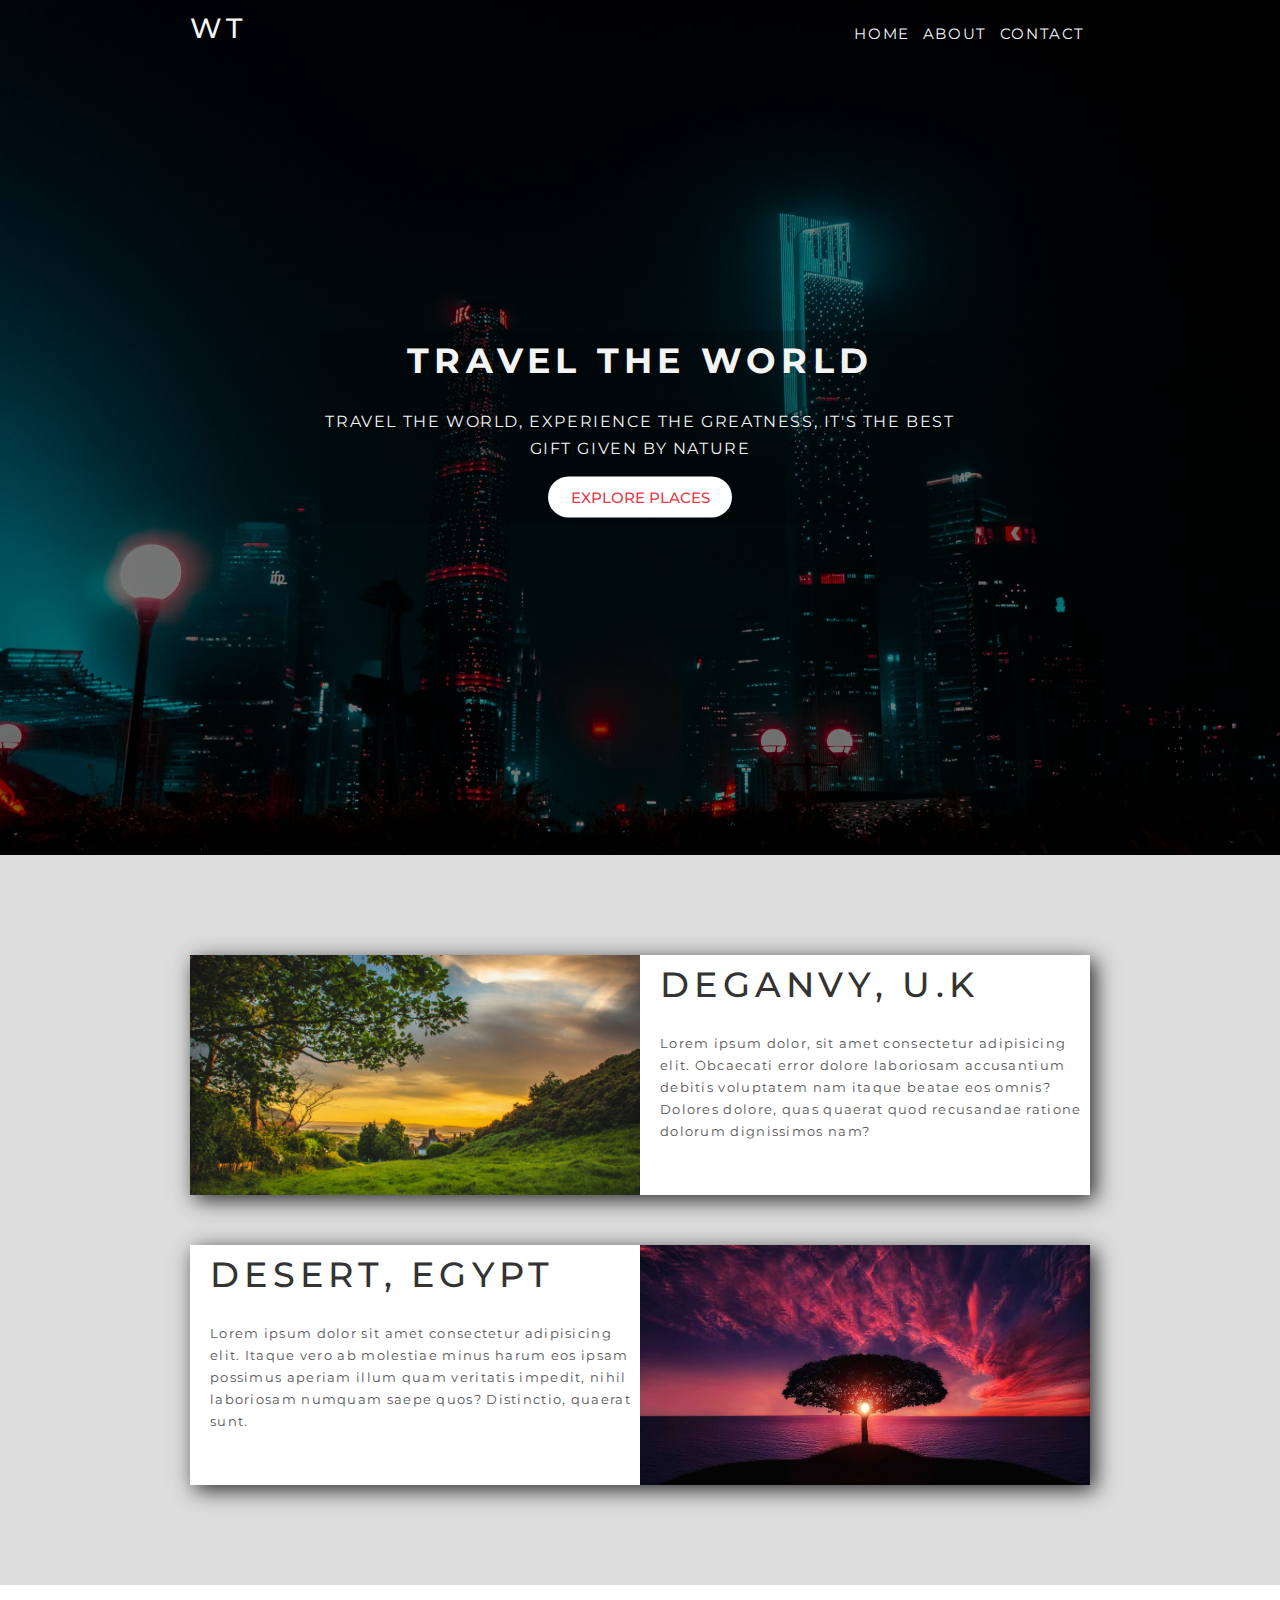
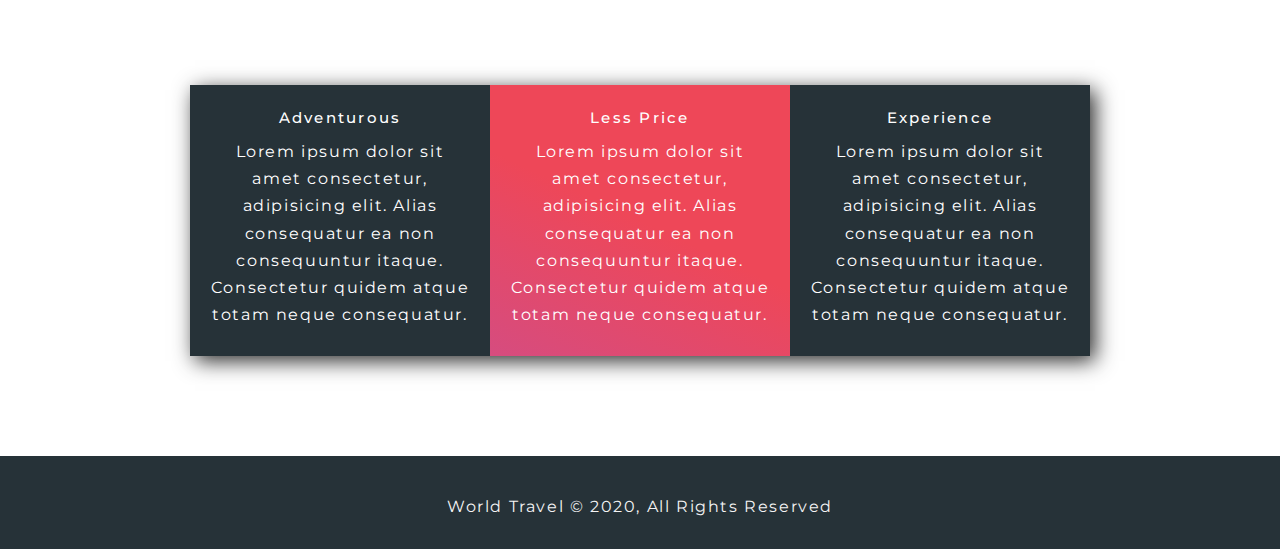
<file: index.html>
<!DOCTYPE html>
<html lang="en">

<head>
  <meta charset="UTF-8">
  <meta http-equiv="X-UA-Compatible" content="IE=edge">
  <meta name="viewport" content="width=device-width, initial-scale=1.0">
  <link rel="stylesheet" href="./css/style.css">
  <link rel="stylesheet" href="https://cdnjs.cloudflare.com/ajax/libs/font-awesome/6.4.0/css/all.min.css"
    integrity="sha512-iecdLmaskl7CVkqkXNQ/ZH/XLlvWZOJyj7Yy7tcenmpD1ypASozpmT/E0iPtmFIB46ZmdtAc9eNBvH0H/ZpiBw=="
    crossorigin="anonymous" referrerpolicy="no-referrer" />
  <title>TRAVEL WEBSITE | WELCOME</title>
</head>

<body>
  <header class="header">
    <nav class="navbar">
      <div class="container">
        <h1 class="logo lg-heading text-light">WT</h1>
        <ul class="nav-items">
          <li class="nav-item"><a href="./index.html">HOME</a></li>
          <li class="nav-item"><a href="./about.html">ABOUT</a></li>
          <li class="nav-item"><a href="./contact.html">CONTACT</a></li>
        </ul>
      </div>
    </nav>
    <div class="header-content">
      <h2 class="lg-heading text-light main-content">travel the world</h2>
      <p class="text-light">travel the world, experience the greatness, it's the best gift given by nature</p>
      <a href="#explore-places" class="btn btn-primary text-red mid-heading">Explore Places</a>
    </div>
  </header>

  <section class="showcase" id="explore-places">
    <div class="container">
      <div class="row row1">
        <div class="img-box">
          <img src="./img/showcase-photo3.jpg" alt="green_nature">
        </div>

        <div class="text-box">
          <h2 class="lg-heading text-black">DEGANVY, U.K</h2>
          <p class="text-gray">Lorem ipsum dolor, sit amet consectetur adipisicing elit. Obcaecati error dolore
            laboriosam accusantium debitis voluptatem nam itaque beatae eos omnis? Dolores dolore, quas quaerat quod
            recusandae ratione dolorum dignissimos nam?</p>
        </div>
      </div>

      <div class="row row2">
        <div class="img-box">
          <img src="./img/showcase-photo1.jpg" alt="sun_set_nature">
        </div>
        <div class="text-box">
          <h2 class="lg-heading text-black">DESERT, EGYPT</h2>
          <p class="text-gray">Lorem ipsum dolor sit amet consectetur adipisicing elit. Itaque vero ab molestiae minus
            harum
            eos ipsam
            possimus aperiam illum quam veritatis impedit, nihil laboriosam numquam saepe quos? Distinctio, quaerat
            sunt.</p>

        </div>
      </div>
    </div>

  </section>

  <section class="features">

    <div class="container">
      <div class="box-wrapper">
        <div class="box box-1">
          <i class="fa-solid fa-route fa-2x text-red"></i>
          <h2 class="mid-heading">Adventurous</h2>
          <p>Lorem ipsum dolor sit amet consectetur, adipisicing elit. Alias consequatur ea non consequuntur itaque.
            Consectetur quidem atque totam neque consequatur.</p>
        </div>
        <div class="box box-2">
          <i class="fa-solid fa-strikethrough fa-2x"></i>
          <h2 class="mid-heading">Less Price</h2>
          <p>Lorem ipsum dolor sit amet consectetur, adipisicing elit. Alias consequatur ea non consequuntur itaque.
            Consectetur quidem atque totam neque consequatur.</p>
        </div>
        <div class="box box-3">
          <i class="fa-solid fa-user-check fa-2x text-red"></i>
          <h2 class="mid-heading">Experience</h2>
          <p>Lorem ipsum dolor sit amet consectetur, adipisicing elit. Alias consequatur ea non consequuntur itaque.
            Consectetur quidem atque totam neque consequatur.</p>
        </div>
      </div>
    </div>

  </section>

  <footer class="footer">
    <div class="social-media-links">
      <i class="fa-brands fa-facebook fa-4x"></i>
      <i class="fa-brands fa-twitter fa-4x"></i>
      <i class="fa-brands fa-instagram fa-4x"></i>
    </div>
    <p>World Travel &copy; 2020, All Rights Reserved</p>
  </footer>

</body>

</html>
</file>
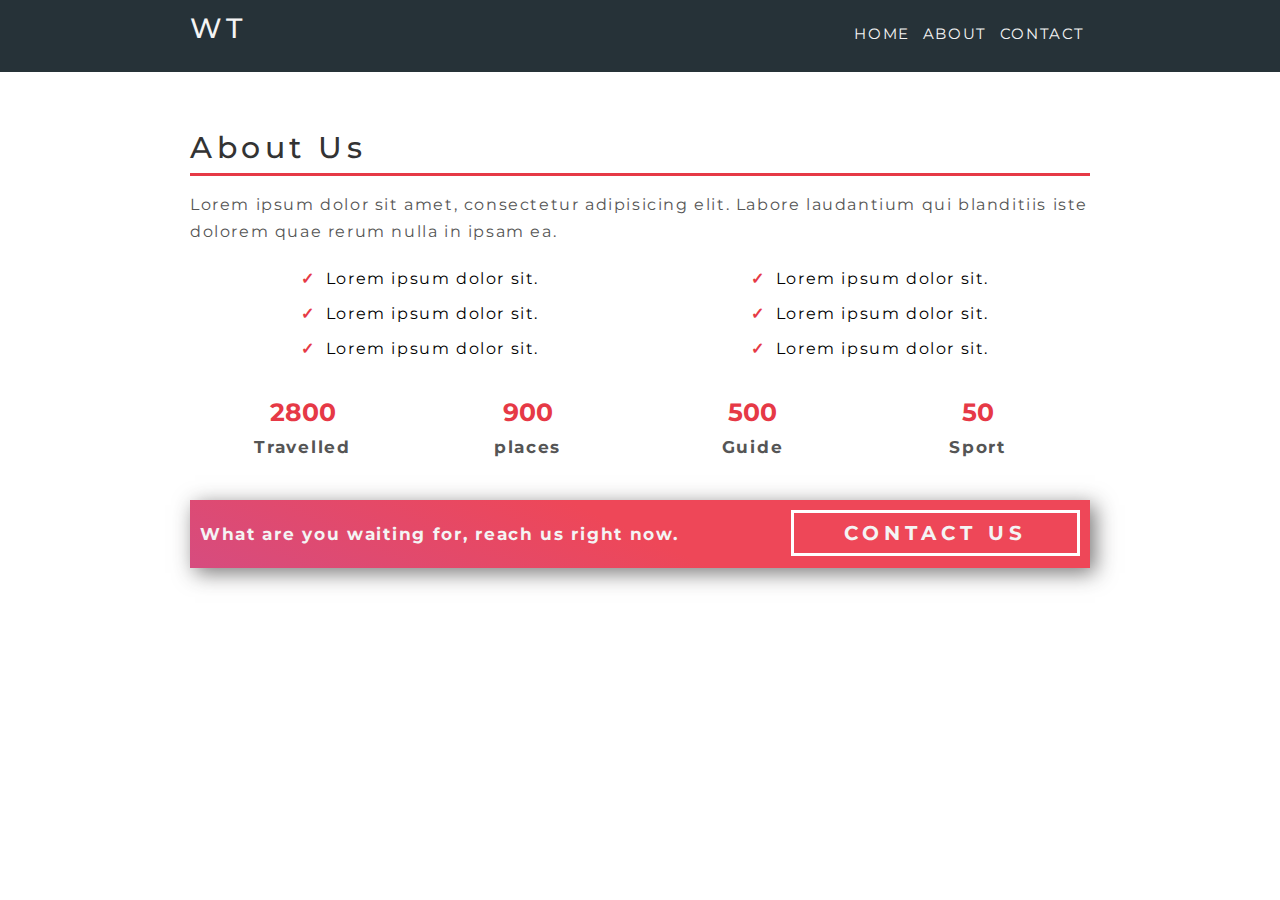
<file: about.html>
<!DOCTYPE html>
<html lang="en">

<head>
  <meta charset="UTF-8">
  <meta http-equiv="X-UA-Compatible" content="IE=edge">
  <meta name="viewport" content="width=device-width, initial-scale=1.0">
  <link rel="stylesheet" href="./css/style.css">
  <link rel="stylesheet" href="https://cdnjs.cloudflare.com/ajax/libs/font-awesome/6.4.0/css/all.min.css"
    integrity="sha512-iecdLmaskl7CVkqkXNQ/ZH/XLlvWZOJyj7Yy7tcenmpD1ypASozpmT/E0iPtmFIB46ZmdtAc9eNBvH0H/ZpiBw=="
    crossorigin="anonymous" referrerpolicy="no-referrer" />
  <title>TRAVEL WEBSITE | About Pge</title>
</head>

<body>
  <nav class="navbar bg-dark">
    <div class="container">
      <h1 class="logo lg-heading text-light">WT</h1>
      <ul class="nav-items">
        <li class="nav-item"><a href="./index.html">HOME</a></li>
        <li class="nav-item"><a href="./about.html">ABOUT</a></li>
        <li class="nav-item"><a href="./contact.html">CONTACT</a></li>
      </ul>
    </div>
  </nav>

  <section class="about">
    <div class="container">
      <h2 class="lg-heading2 text-black about-heading">About Us</h2>
      <p class="text-gray">Lorem ipsum dolor sit amet, consectetur adipisicing elit. Labore laudantium qui blanditiis
        iste dolorem quae rerum nulla in ipsam ea.</p>
      <div class="about-wrapper">
        <div class="left">
          <ul>
            <li>Lorem ipsum dolor sit.</li>
            <li>Lorem ipsum dolor sit.</li>
            <li>Lorem ipsum dolor sit.</li>
          </ul>
        </div>
        <div class="right">
          <ul>
            <li>Lorem ipsum dolor sit.</li>
            <li>Lorem ipsum dolor sit.</li>
            <li>Lorem ipsum dolor sit.</li>
          </ul>
        </div>
      </div>
    </div>

    <div class="container">
      <div class="counts">
        <div class="count-iteam count-iteam1">
          <span>2800</span>
          <p>Travelled</p>
        </div>
        <div class="count-iteam count-iteam2">
          <span>900</span>
          <p>places</p>
        </div>
        <div class="count-iteam count-iteam3">
          <span>500</span>
          <p>Guide</p>
        </div>
        <div class="count-iteam count-iteam4">
          <span>50</span>
          <p>Sport</p>
        </div>
      </div>
      <div class="cta-banner">
        <div class="cta-banner-left cta">
          <p class="cta-line">What are you waiting for, reach us right now.</p>
        </div>
        <div class="cta-banner-right cta">
          <a href="contact.html" class="btn-cta">Contact Us</a>
        </div>
      </div>


    </div>

  </section>
</body>

</html>
</file>
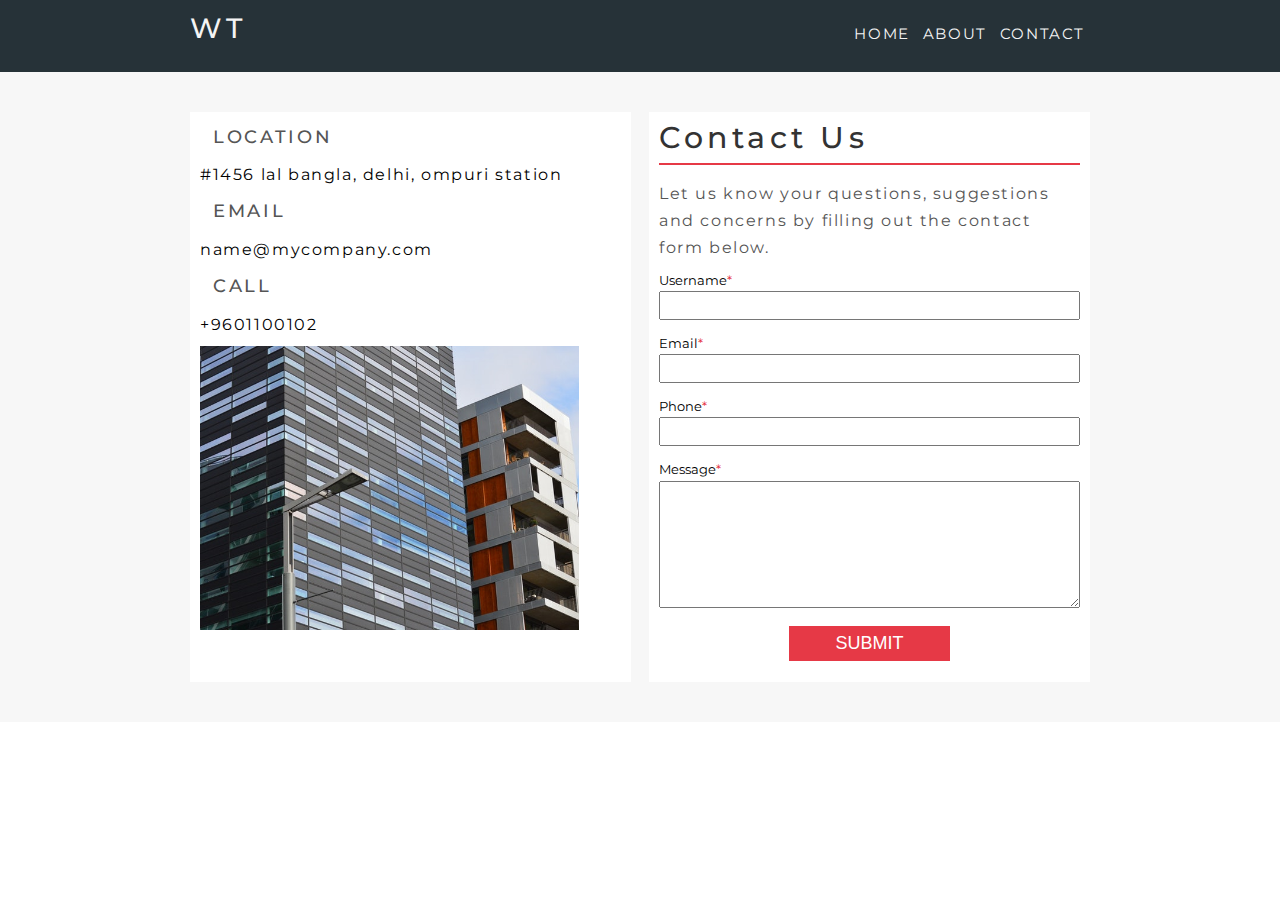
<file: contact.html>
<!DOCTYPE html>
<html lang="en">

<head>
  <meta charset="UTF-8">
  <meta http-equiv="X-UA-Compatible" content="IE=edge">
  <meta name="viewport" content="width=device-width, initial-scale=1.0">
  <link rel="stylesheet" href="./css/style.css">
  <link rel="stylesheet" href="https://cdnjs.cloudflare.com/ajax/libs/font-awesome/6.4.0/css/all.min.css"
    integrity="sha512-iecdLmaskl7CVkqkXNQ/ZH/XLlvWZOJyj7Yy7tcenmpD1ypASozpmT/E0iPtmFIB46ZmdtAc9eNBvH0H/ZpiBw=="
    crossorigin="anonymous" referrerpolicy="no-referrer" />
  <title>TRAVEL WEBSITE | Contact Pge</title>
</head>

<body>
  <nav class="navbar bg-dark">
    <div class="container">
      <h1 class="logo lg-heading text-light">WT</h1>
      <ul class="nav-items">
        <li class="nav-item"><a href="./index.html">HOME</a></li>
        <li class="nav-item"><a href="./about.html">ABOUT</a></li>
        <li class="nav-item"><a href="./contact.html">CONTACT</a></li>
      </ul>
    </div>
  </nav>

  <section class="contact-form">
    <div class="container">
      <div class="form-wrapper">
        <div class="company-address">
          <div class="address-group">
            <i class="fas fa-map-marker-alt fa-2x text-red"></i>
            <h2 class="text-gray md-heading2">Location</h2>
            <p>#1456 lal bangla, delhi, ompuri station</p>
          </div>
          <div class="address-group">
            <i class="far fa-envelope fa-2x text-red"></i>
            <h2 class="text-gray md-heading2">Email</h2>
            <p>name@mycompany.com</p>
          </div>
          <div class="address-group">
            <i class="fas fa-phone-square-alt fa-2x text-red"></i>
            <h2 class="text-gray md-heading2">Call</h2>
            <p>+9601100102</p>
          </div>
          <img src="./img/company-img.jpg" alt="Company Image">
        </div>

        <form action="" class="form">
          <h1 class="lg-heading2 text-black">Contact Us</h1>
          <p class="text-gray">Let us know your questions, suggestions and concerns by filling out the contact form
            below.</p>
          <div class="form-group">
            <label for="username">Username</label>
            <input type="text" name="" id="username" required>
          </div>
          <div class="form-group">
            <label for="email">Email</label>
            <input type="email" name="" id="email" required>
          </div>
          <div class="form-group">
            <label for="phone">Phone</label>
            <input type="text" name="" id="phone" required>
          </div>
          <div class="form-group">
            <label for="message">Message</label>
            <textarea name="" id="message" cols="20" rows="7"></textarea>
          </div>
          <button type="submit" class="form-btn">Submit</button>
        </form>
      </div>
    </div>
  </section>

</body>

</html>
</file>
<file: css/style.css>
@import url("https://fonts.googleapis.com/css2?family=Montserrat:wght@300;400;500;700&family=Roboto:wght@400;500&display=swap");

* {
  padding: 0;
  margin: 0;
  box-sizing: border-box;
}

html {
  /* font-size: 10px; */
  /* 16px --- 100% */
  /* 10px --- (100/16) * 10 */
  font-size: 62.5%;
}

/* ####################### html element styling################# */

body {
  font-family: "Montserrat", sans-serif;
  line-height: 1.7;
}

ul li {
  list-style: none;
}

a {
  font-size: 1.5rem;
  text-decoration: none;
}

p,
li {
  font-size: 1.6rem;
  margin-bottom: 0.5em;
  letter-spacing: 0.1em;
}

h1,
h2,
h3 {
  margin-bottom: 0.5em;
  letter-spacing: 0.15em;
  font-weight: 500;
}

/* ################# utility classes########### */

.container {
  max-width: 900px;
  width: 90%;
  margin: 0 auto;
}

.lg-heading {
  font-size: 3.5rem;
}

.lg-heading2 {
  font-size: 3rem;
}

.md-heading {
  font-size: 2.2rem;
}

.md-heading2 {
  font-size: 1.8rem;
}

.text-red {
  color: #e63946;
}

.text-light {
  color: #f4f4f4;
}

.text-black {
  color: #333;
}

.text-gray {
  color: #555555;
}

.bg-dark {
  background-color: #263238;
}

.btn {
  display: inline-block;
  padding: 0.5em 1.5em;
  font-weight: 500;
  text-transform: uppercase;
  margin: 0.5em 0;
}

.btn-primary {
  background-color: white;
  border-radius: 10em;
}

/* ############################## header styling ############################# */
.header {
  position: relative;
  height: 95vh;
  background: linear-gradient(rgba(0, 0, 0, 0.5), rgba(0, 0, 0, 0.5)),
    url("../img/header-image.jpg");
  background-position: center;
  background-size: cover;
  background-repeat: no-repeat;
}

.navbar {
  padding: 0.5rem;
}

.navbar .logo {
  float: left;
  font-size: 2.8rem;
}

.navbar .nav-items {
  float: right;
  margin-top: 1rem;
}

.navbar .nav-item {
  display: inline-block;
  padding: 0.5rem;
  text-transform: uppercase;
}

.navbar a:link,
.navbar a:visited {
  color: #f4f4f4;
}

.navbar a {
  padding-bottom: 0.3rem;
}

.navbar a:hover {
  border-bottom: 1px solid white;
}

.navbar::after {
  content: "";
  display: block;
  clear: both;
}

.header-content {
  position: absolute;
  text-align: center;
  top: 50%;
  left: 50%;
  transform: translate(-50%, -50%);
  background: linear-gradient(rgba(0, 0, 0, 0.2), rgba(0, 0, 0, 0.2));
}

.header-content h2 {
  text-transform: uppercase;
  font-weight: 700;
}

.header-content p {
  text-transform: uppercase;
}

/* ####################### SHOWCASE SECTION STYLING#################### */
.showcase {
  background: #ddd;
  padding: 10rem 0;
}

.row {
  height: 240px;
  box-shadow: 5px 5px 20px 0px #0a0909d7;
  background: #fff;
}

.row1 {
  margin-bottom: 5rem;
}

.row1 .img-box,
.row2 .text-box {
  float: left;
  width: 50%;
}
.row2 .img-box,
.row1 .text-box {
  float: right;
  width: 50%;
}

.row .img-box {
  height: 100%;
}

.row .text-box {
  height: 70%;
  padding-left: 2rem;
  padding-bottom: 5rem;
}

.row .img-box img {
  display: inline-block;
  width: 100%;
  height: 100%;
  object-fit: cover;
}

.text-box > p {
  height: 100%;
  font-size: 1.3rem;
}

.row::after {
  content: "";
  display: block;
  clear: both;
}

/* ######################### FEATURES SECTION STYLING ############################### */

.box-wrapper {
  box-shadow: 5px 5px 20px 0px #000000d5;
}

.features {
  padding: 10rem 0;
}

.box {
  width: 33.333333%;
  float: left;
  padding: 2rem;
  text-align: center;
}

.box-1,
.box-3 {
  background-color: #263238;
  color: white;
}

.box-2 {
  background: linear-gradient(25deg, #d64c7f, #ee4758 50%);
  color: white;
}

.box-wrapper::after {
  content: "";
  display: block;
  clear: both;
}

.footer {
  background: #263238;
  color: #f4f4f4;
  padding: 2rem;
  text-align: center;
}

.social-media-links i {
  margin: 2rem;
}

/* ######################### ABOUT PAGE STYLING ####################### */

.about {
  padding: 5rem 0;
}

.about-heading::after {
  content: "";
  display: block;
  border-bottom: 3px solid #e63946;
  width: 100%;
}

/* ############## ABOUT WRAPPER STYLING ############### */
.about-wrapper {
  text-align: center;
  margin-top: 2rem;
}

.about-wrapper .left {
  float: left;
  width: 50%;
}

.about-wrapper .right {
  float: right;
  width: 50%;
}

.about-wrapper::after {
  content: "";
  display: block;
  clear: both;
}

.about-wrapper li::before {
  content: "\2713";
  color: #e63946;
  font-weight: bold;
  padding: 1rem;
}

/* ####################### COUNT STYLING ################### */
.counts {
  margin-top: 2rem;
}

.count-iteam {
  width: 25%;
  text-align: center;
  float: left;
}

.counts::after {
  content: "";
  display: block;
  clear: both;
}

.count-iteam span {
  font-size: 2.5rem;
  font-weight: 700;
  color: #e63946;
}

.count-iteam p {
  font-weight: 700;
  color: #555;
  font-size: 1.7rem;
}

/* ######################### BANNER STYLING ################## */
.cta-banner {
  background: linear-gradient(25deg, #d64c7f, #ee4758 50%);
  color: #f4f4f4;
  padding: 1rem;
  box-shadow: 5px 5px 20px 0px rgba(41, 39, 39, 0.628);
  margin-top: 3rem;
}

.cta-banner-left {
  width: 60%;
  float: left;
}

.cta-banner-right {
  width: 40%;
  float: right;
  text-align: right;
}

.cta-line {
  font-weight: 700;
  font-size: 1.7rem;
  margin-top: 1rem;
}

.btn-cta {
  text-align: center;
  display: inline-block;
  font-weight: 700;
  font-size: 2rem;
  text-transform: uppercase;
  border: 3px solid white;
  padding: 0.3rem 2.5em;
  letter-spacing: 0.5rem;
  color: #f4f4f4;
}

.cta-banner::after {
  content: "";
  display: block;
  clear: both;
}

/* ####################### CONTACT PAGE STYLING ############# */
.contact-form {
  padding: 4rem 0;
  background: #f7f7f7;
}

/* .form-wrapper {
  border: 10px solid red;
} */

.form-wrapper::after {
  content: "";
  display: block;
  clear: both;
}

.form-wrapper .company-address {
  height: 570px;
  background: #fff;
  width: 49%;
  float: left;
  padding: 1rem;
}

.form-wrapper .company-address i {
  display: inline-block;
  margin-right: 1rem;
}

.form-wrapper .company-address h2 {
  display: inline-block;
  text-transform: uppercase;
}

.form-wrapper .company-address img {
  max-width: 90%;
  min-height: 20rem;
  object-fit: cover;
  object-position: right;
}

/* ############################# FORM STYLING ########################## */
.form h1::after {
  content: "";
  display: block;
  border: 1.6px solid #e63946;
}
.form-wrapper .form {
  height: 570px;
  font-size: 1.3rem;
  background: #fff;
  width: 49%;
  float: right;
  padding: 0 1rem;
}

.form-wrapper .form label {
  display: block;
}

.form-wrapper .form input {
  padding: 0.5rem;
  width: 100%;
}

.form-wrapper .form textarea {
  width: 100%;
  padding: 1rem;
}

.form-wrapper .form .form-group {
  margin-bottom: 1.2rem;
}

.form-wrapper .form label::after {
  content: "*";
  color: #e63946;
}

.form-btn {
  display: block;
  margin: 0.5rem auto;
  padding: 0.4em 2.6em;
  font-size: 1.8rem;
  text-transform: uppercase;
  background: #e63946;
  color: #fff;
  outline: none;
  border: none;
  cursor: pointer;
}

/* ########### responsiv layout ########### */

@media (max-width: 500px) {
  html {
    font-size: 50%;
  }

  .navbar .nav-items,
  .navbar .logo {
    float: none;
    display: block;
    width: 100%;
    text-align: center;
  }

  .header-content .main-content {
    display: none;
  }

  .row {
    height: auto;
    width: 100%;
  }

  .row .img-box,
  .row .text-box {
    float: none;
    width: 100%;
  }

  .features .box {
    float: none;
    width: 100%;
    text-align: center;
    box-shadow: 5px 5px 20px 0px #000000d5;
  }

  .features .box-2,
  .features .box-3 {
    margin-top: 5rem;
  }

  .box-wrapper {
    box-shadow: none;
  }

  .cta {
    float: none;
    width: 100%;
    text-align: center;
  }

  .contact-form .company-address,
  .contact-form .form {
    float: none;
    text-align: center;
    width: 100%;
    height: auto;
    margin-bottom: 5rem;
  }
}

@media (min-width: 501px) and (max-width: 771px) {
  html {
    font-size: 50%;
  }

  p {
    font-size: 1.8rem;
  }

  .navbar .nav-items,
  .navbar .logo {
    float: none;
    display: block;
    width: 100%;
    text-align: center;
  }

  .row {
    height: auto;
    width: 100%;
  }

  .row .img-box,
  .row .text-box {
    float: none;
    width: 100%;
  }

  .features .box {
    float: none;
    width: 100%;
    text-align: center;
    box-shadow: 5px 5px 20px 0px #000000d5;
  }

  .features .box-2,
  .features .box-3 {
    margin-top: 5rem;
  }

  .box-wrapper {
    box-shadow: none;
  }

  .cta {
    float: none;
    width: 100%;
    text-align: center;
  }

  .contact-form .company-address,
  .contact-form .form {
    float: none;
    text-align: center;
    width: 100%;
    height: auto;
    margin-bottom: 5rem;
  }
}

@media (min-width: 771px) and (max-width: 1200px) {
  html {
    font-size: 56%;
  }

  .row .text-box h2 {
    font-size: 2.2rem;
    font-weight: 500;
  }
}

@media (orientation: landscape) and (max-height: 500px) {
  .header {
    height: 90vmax;
  }
}
</file>
